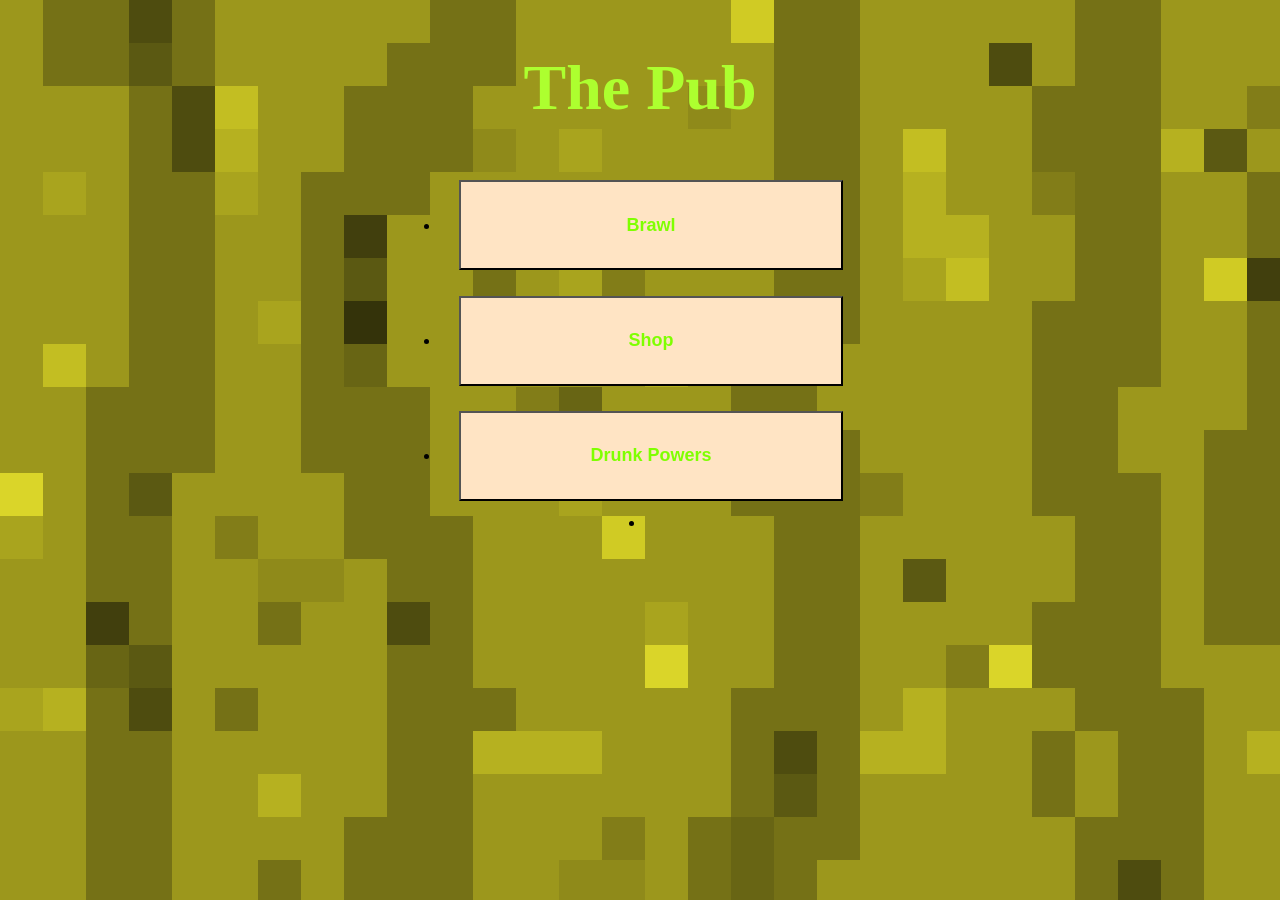
<file: index.html>
<!DOCTYPE html>

<html lang="en-us">
    <head>
        <link rel="stylesheet" href="styles.css">
        <title>The Pub</title>
        <audio autoplay="true" loop="true">
            <source src="Audio/mainTitleAudio.mp3">
        </audio>
    </head>
    <body class="mainPageBackground">
        <div class="center">
            <h1 style="color: greenyellow; font-size: 5vw;">The Pub</h1>
        </div>

        <div class="center">
            <li><Button class="mainPageButton" onclick="location.href='battlePage.html'">Brawl</Button></li>
            <li><Button class="mainPageButton" onclick="location.href='shop.html'">Shop</Button></li>
            <li><Button class="mainPageButton" onclick="location.href='drunkPowers.html'">Drunk Powers</Button></li>
            <li><Button class="mainPageButton" style="background-color: grey; display: none;">Settings</Button></li>
        </div>
    </body>
</html>
</file>
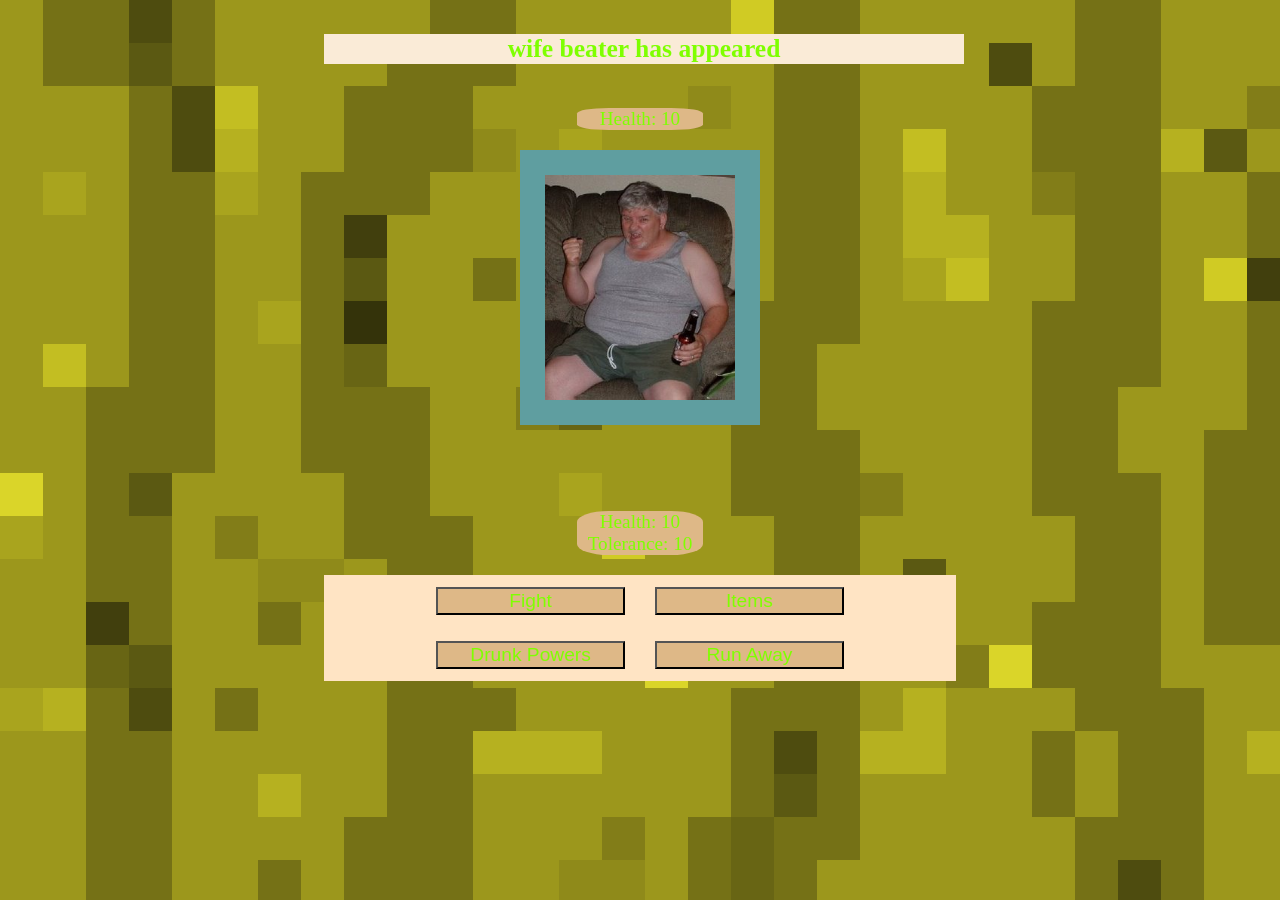
<file: battlePage.html>
<!DOCTYPE html>

<html lang="en-us">
    <head>
        <link rel="stylesheet" href="styles.css">
        <script src='trueBattle.js' async></script>
        <title>battle</title>
        <audio autoplay="true" loop="true">
            <source src="Audio/brawlTheme.mp3">
        </audio>
    </head>
    <body class="mainPageBackground">
        <div class="center">
            <p id="outputBanner" class="banner">A drunk approches</p>
        </div>
        
        <div class="center">
            <p id="enemyHealth" class="healthAndTolerance">Health: 20</p>
            <img src="Images/averageDrunk.jpg" alt="the enemy" id="enemyPicture" width="15%" class="enemyImage" style="width: 15%; height: 25vh; overflow: hidden;">
        </div>

        <!-- drunk powers -->
        <div id="drunkPowersSidebar" class="sideBar" style="display: none;">
            <p style="background-color: cadetblue;">Drunk Powers</p>
            <button class="sideBarButton" onclick="battleTurn(1)" id="bitHit">Big hit</button>
            <button class="sideBarButton" onclick="battleTurn(2)" id="heal">heal</button>
            <button class="sideBarButton" onclick="battleTurn(3)" id="randItem">random item</button>
            <button class="sideBarButton" onclick="battleTurn(4)" id="defenseUp">defense up</button>
            <button class="sideBarButton" onclick="battleTurn(5)" id="speedUp">speed up</button>
        </div>

        <!-- items  -->
        <div id="itemsSidebar" class="sideBar" style="display: none;">
            <p style="background-color: cadetblue;">Items</p>
            <button class="sideBarButton" id="knifeItem" onclick="battleTurn(6)">Knife</button>
            <button class="sideBarButton" id="wcsg" onclick="battleTurn(7)">The Scotch Glass</button>
            <button class="sideBarButton" id="stb" onclick="battleTurn(8)">Steel Toed Boot</button>
            <button class="sideBarButton" id="bfm" onclick="battleTurn(9)">B.F.M</button>
            <button class="sideBarButton" id="hbc" onclick="battleTurn(10)">blue crystal</button>
            <button class="sideBarButton" id="sed" onclick="battleTurn(11)">Make Enemy Slower</button>
        </div>

        <!--health and tolerance-->

        <div class="center">
            <div style="padding-top: 5%;">
                <p id="playerHealth" class="healthAndTolerance">Health: 20 <br> tolerance: 10</p>
            </div>
            <div class="actionArea">
                <button class="actionButton" id="fightButtons" onclick="battleTurn(0)">Fight</button>
                <button class="actionButton" id="showItemButton" onclick="showSidebar(0)">Items</button>
                <button class="actionButton" id="showDrunkPowersButton" onclick="showSidebar(1)">Drunk Powers</button>
                <button class="actionButton" id="runAwayButton" onclick="runAway()">Run Away</button>
            </div>
        </div>
    </body>
</html>
</file>
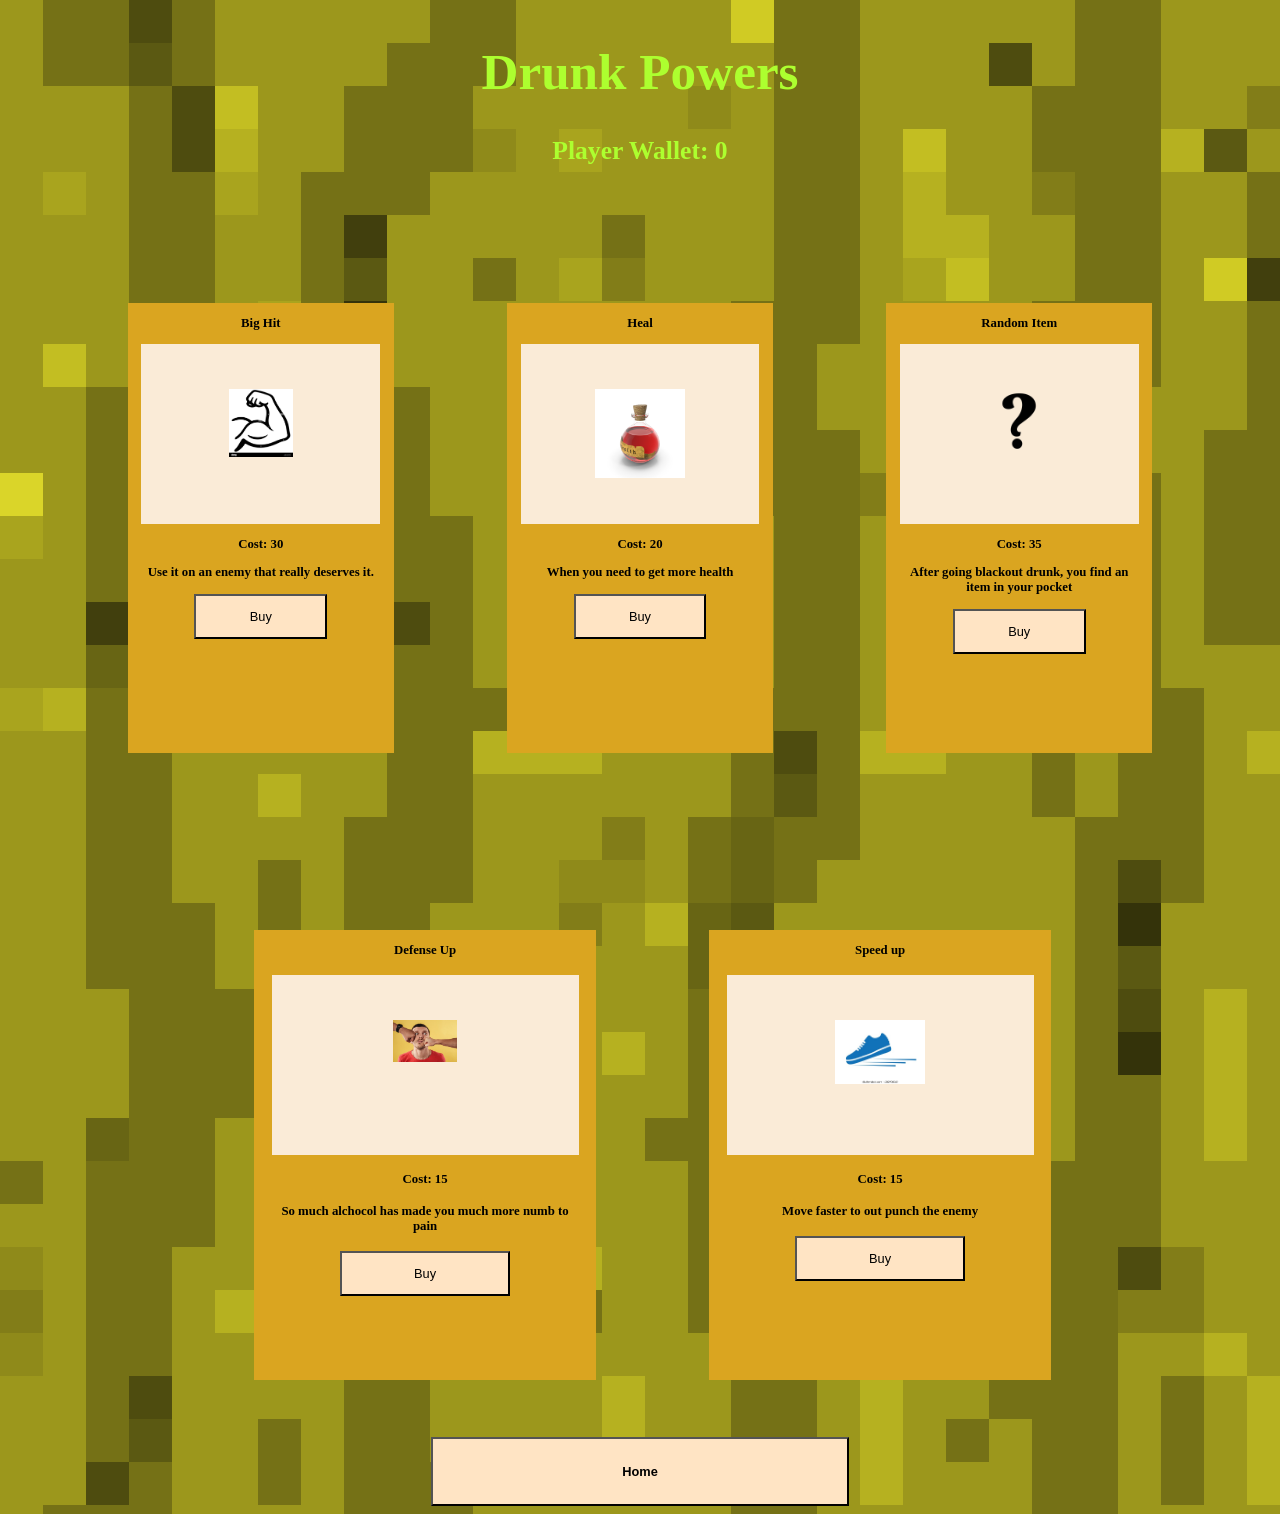
<file: drunkPowers.html>
<!DOCTYPE html>

<html lang="en-us">
    <head>
        <link rel="stylesheet" href="styles.css">
        <script src="drunkPowers.js" async></script>
        <title>Drunk Powers</title>
        <audio autoplay="true" loop="true">
            <source src="Audio/shopMusic.mp3">
        </audio>
    </head>
    <body class="mainPageBackground">
        <div class="center">
            <h1 style="color: greenyellow; font-size: 4vw;">Drunk Powers</h1>
            <h1 style="color: greenyellow; font-size: 2vw;" id="playerCoins">Player Wallet: 8</h1>
        </div>
        <div class="divideScreen">
            <div class="shopCard">
                <p>Big Hit</p>
                <div class="shopItemImage">
                    <img src="Images/bigHit.jpg" alt="" style="width: 5vw; position:relative; top: 25%;">
                </div>
                <p>Cost: 30</p>
                <p style="margin: 5%; font-size: 1vw;">
                    Use it on an enemy that really deserves it.
                </p>
                <button class="shopBuyButton" style="background-color: bisque;" id="bigHitButton" onclick="testToBuy(1)">Buy</button>
            </div>
            <div class="shopCard">
                <p>Heal</p>
                <div class="shopItemImage">
                    <img src="Images/healUp.jpg" alt="" style="width: 7vw; position:relative; top: 25%;">
                </div>
                <p>Cost: 20</p>
                <p style="margin: 5%; font-size: 1vw;">
                    When you need to get more health
                </p>
                <button class="shopBuyButton" style="background-color: bisque;" id="healButton" onclick="testToBuy(2)">Buy</button>
            </div>
            <div class="shopCard">
                <p>Random Item</p>
                <div class="shopItemImage">
                    <img src="Images/randomItem.png" alt="" style="width: 5vw; position:relative; top: 25%;">
                </div>
                <p>Cost: 35</p>
                <p style="margin: 5%; font-size: 1vw;">
                    After going blackout drunk, you find an item in your pocket
                </p>
                <button class="shopBuyButton" style="background-color: bisque;" id="randomItemButton" onclick="testToBuy(3)">Buy</button>
            </div>
        </div>
        <div class="divideScreen" style="padding-left: 10%;  padding-right: 10%;">
            <div class="shopCard">
                <p>Defense Up</p>
                <div class="shopItemImage">
                    <img src="Images/defenseUp.jpg" alt="" style="width: 5vw; position:relative; top: 25%;">
                </div>
                <p>Cost: 15</p>
                <p style="margin: 5%; font-size: 1vw;">
                    So much alchocol has made you much more numb to pain
                </p>
                <button class="shopBuyButton" style="background-color: bisque;" id="defenseUpButton" onclick="testToBuy(4)">Buy</button>
            </div>
            <div class="shopCard">
                <p>Speed up</p>
                <div class="shopItemImage">
                    <img src="Images/speedUp.jpg" alt="" style="width: 7vw; position:relative; top: 25%;">
                </div>
                <p>Cost: 15</p>
                <p style="margin: 5%; font-size: 1vw;">
                    Move faster to out punch the enemy
                </p>
                <button class="shopBuyButton" style="background-color: bisque;" id="speedUpButton" onclick="testToBuy(5)">Buy</button>
            </div>
        </div>
        <div class="center">
            <button class="backHomeButton" onclick="location.href='homePage.html'">Home</button>
        </div>
    </body>
</html>
</file>
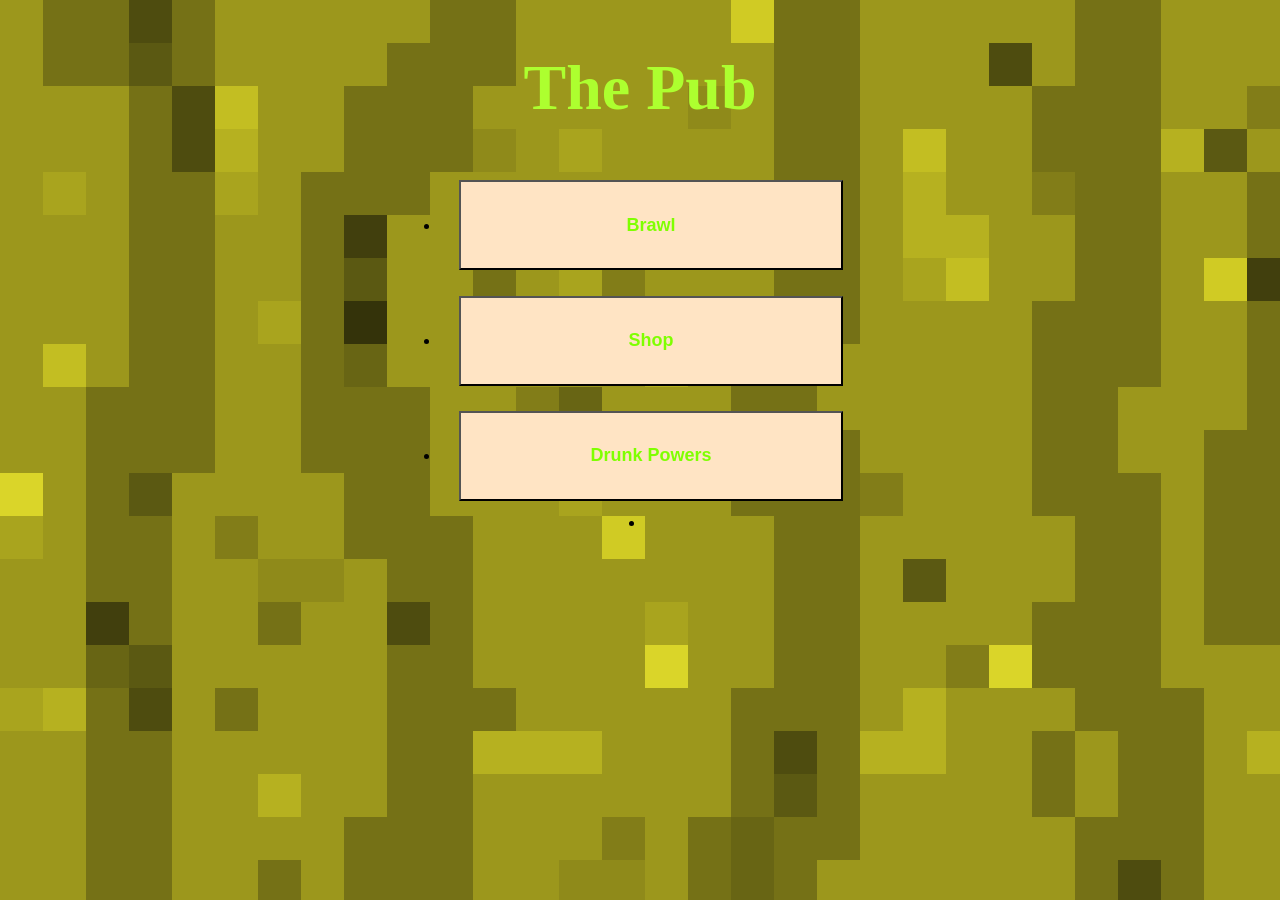
<file: homePage.html>
<!DOCTYPE html>

<html lang="en-us">
    <head>
        <link rel="stylesheet" href="styles.css">
        <title>The Pub</title>
        <audio autoplay loop="true">
            <source src="Audio/mainTitleAudio.mp3">
        </audio>
    </head>
    <body class="mainPageBackground">
        <div class="center">
            <h1 style="color: greenyellow; font-size: 5vw;">The Pub</h1>
        </div>

        <div class="center">
            <li><Button class="mainPageButton" onclick="location.href='battlePage.html'">Brawl</Button></li>
            <li><Button class="mainPageButton" onclick="location.href='shop.html'">Shop</Button></li>
            <li><Button class="mainPageButton" onclick="location.href='drunkPowers.html'">Drunk Powers</Button></li>
            <li><Button class="mainPageButton" style="background-color: grey; display: none;">Settings</Button></li>
        </div>
    </body>
</html>
</file>
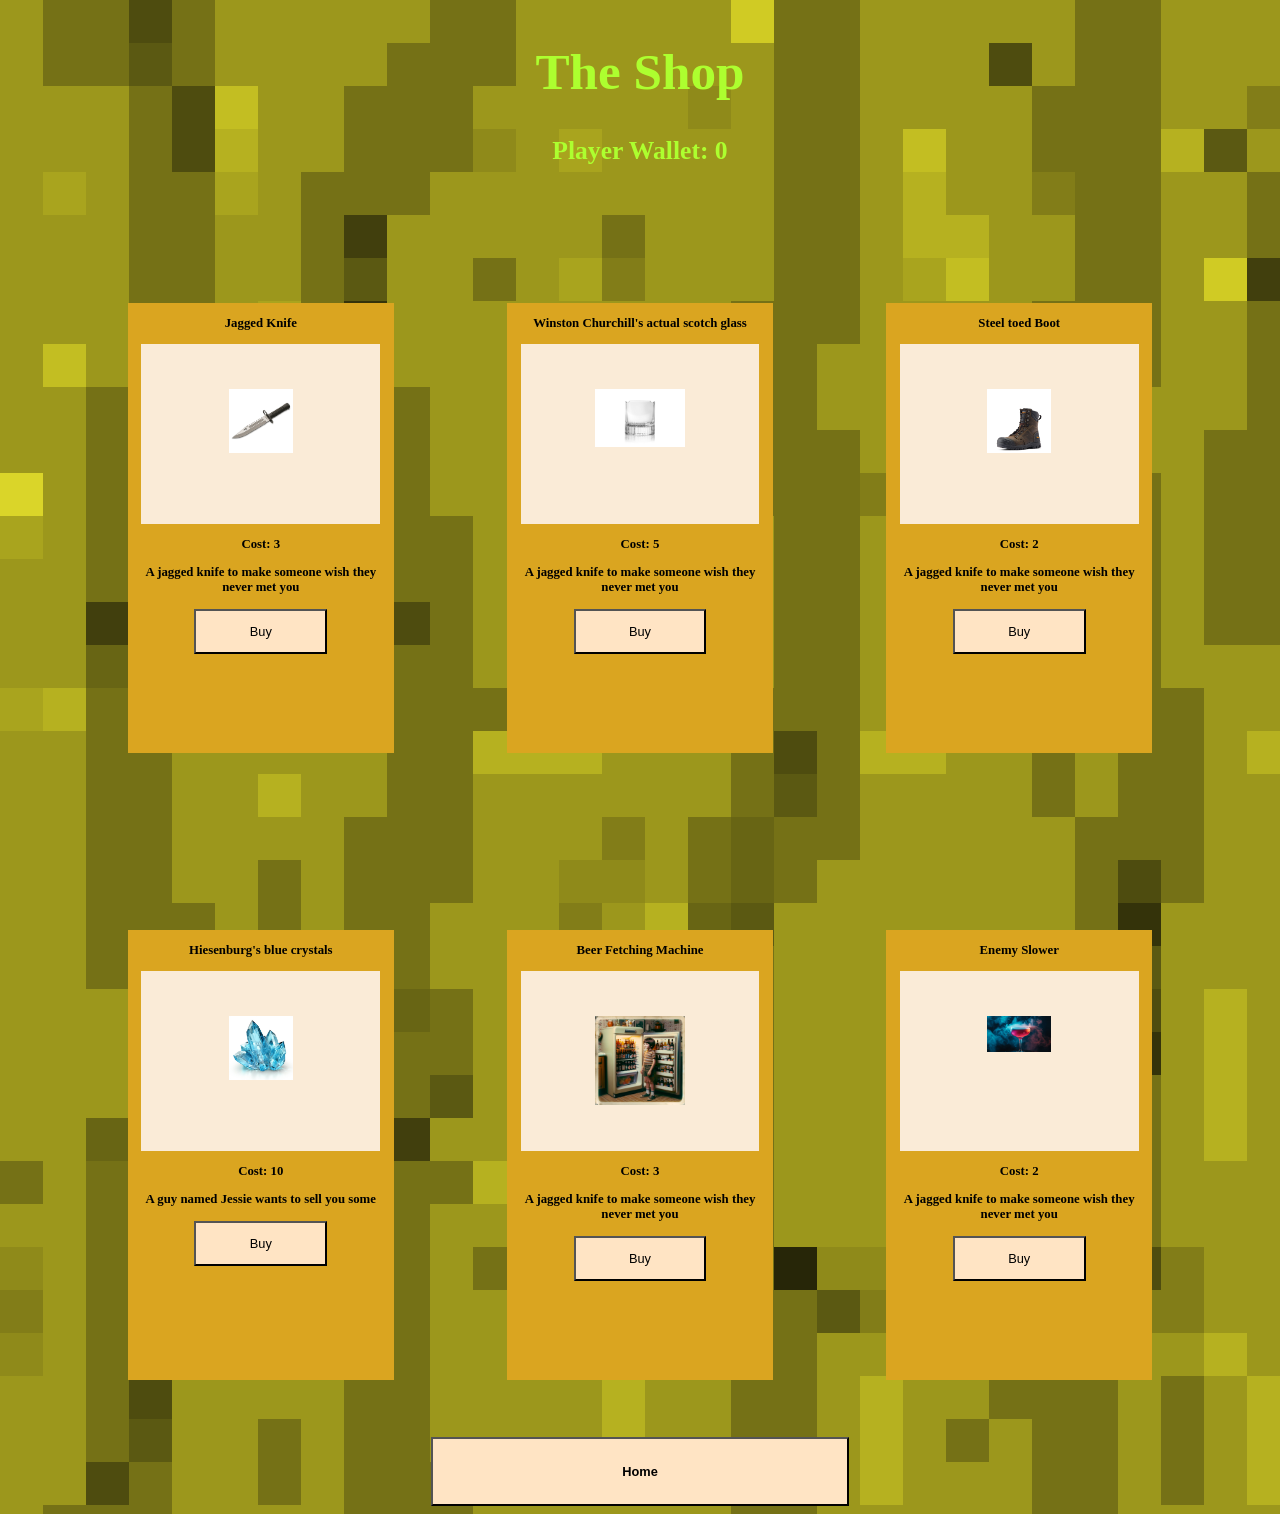
<file: shop.html>
<!DOCTYPE html>

<html lang="en-us">
    <head>
        <link rel="stylesheet" href="styles.css">
        <script src="shop.js" async></script>
        <title>Shop</title>
        <audio autoplay="true" loop="true">
            <source src="Audio/shopMusic.mp3">
        </audio>
    </head>
    <body class="mainPageBackground">
        <div class="center">
            <h1 style="color: greenyellow; font-size: 4vw;">The Shop</h1>
            <h1 style="color: greenyellow; font-size: 2vw;" id="playerCoins">Player Wallet: 8</h1>
        </div>
        <div class="divideScreen">
            <div class="shopCard">
                <p>Jagged Knife</p>
                <div class="shopItemImage">
                    <img src="Images/jaggedKnife.jpg" alt="" style="width: 5vw; position:relative; top: 25%;">
                </div>
                <p>Cost: 3</p>
                <p style="margin: 5%; font-size: 1vw;">
                    A jagged knife to make someone wish they never met you
                </p>
                <button class="shopBuyButton" style="background-color: bisque;" id="knifeButton" onclick="testToBuy(1)">Buy</button>
            </div>
            <div class="shopCard">
                <p>Winston Churchill's actual scotch glass</p>
                <div class="shopItemImage">
                    <img src="Images/churchillScotchGlass.jpg" alt="" style="width: 7vw; position:relative; top: 25%;">
                </div>
                <p>Cost: 5</p>
                <p style="margin: 5%; font-size: 1vw;">
                    A jagged knife to make someone wish they never met you
                </p>
                <button class="shopBuyButton" style="background-color: bisque;" id="wcsgButton" onclick="testToBuy(2)">Buy</button>
            </div>
            <div class="shopCard">
                <p>Steel toed Boot</p>
                <div class="shopItemImage">
                    <img src="Images/steelToedBoot.jpg" alt="" style="width: 5vw; position:relative; top: 25%;">
                </div>
                <p>Cost: 2</p>
                <p style="margin: 5%; font-size: 1vw;">
                    A jagged knife to make someone wish they never met you
                </p>
                <button class="shopBuyButton" style="background-color: bisque;" id="stbButton" onclick="testToBuy(3)">Buy</button>
            </div>
        </div>
        <div class="divideScreen">
            <div class="shopCard">
                <p>Hiesenburg's blue crystals</p>
                <div class="shopItemImage">
                    <img src="Images/blueCrystals.jpg" alt="" style="width: 5vw; position:relative; top: 25%;">
                </div>
                <p>Cost: 10</p>
                <p style="margin: 5%; font-size: 1vw;">
                    A guy named Jessie wants to sell you some
                </p>
                <button class="shopBuyButton" style="background-color: bisque;" id="hbcButton" onclick="testToBuy(4)">Buy</button>
            </div>
            <div class="shopCard">
                <p>Beer Fetching Machine</p>
                <div class="shopItemImage">
                    <img src="Images/beerFetchingMachine.png" alt="" style="width: 7vw; position:relative; top: 25%;">
                </div>
                <p>Cost: 3</p>
                <p style="margin: 5%; font-size: 1vw;">
                    A jagged knife to make someone wish they never met you
                </p>
                <button class="shopBuyButton" style="background-color: bisque;" id="bfmButton" onclick="testToBuy(5)">Buy</button>
            </div>
            <div class="shopCard">
                <p>Enemy Slower</p>
                <div class="shopItemImage">
                    <img src="Images/slownessForEnemy.jpg" alt="" style="width: 5vw; position:relative; top: 25%;">
                </div>
                <p>Cost: 2</p>
                <p style="margin: 5%; font-size: 1vw;">
                    A jagged knife to make someone wish they never met you
                </p>
                <button class="shopBuyButton" style="background-color: bisque;" id="esButton" onclick="testToBuy(6)">Buy</button>
            </div>
        </div>
        <div class="center">
            <button class="backHomeButton" onclick="location.href='homePage.html'">Home</button>
        </div>
    </body>
</html>
</file>
<file: styles.css>
h1, p, div{
    font-family: Georgia, 'Times New Roman', Times, serif;
}

.center{
    align-content: center;
    text-align: center;
}

.divideScreen{
    display: flex;
    position: relative;
    width: 90%;
    margin-left: 5%;
    margin-top: 5%;
}

.halfScreen{
    width: 50%;
    align-items: center;
    text-align: center;
}

.mainPageButton{
    width: 30vw;
    height: 10vh;
    margin: 1%;
    background-color: bisque;
    color:chartreuse;
    font-weight: bolder;
    font-size: large;
    cursor: pointer;
}

.mainPageBackground{
    background-image: url('Images/brawlBackground1.png');
}


.shopCard{
    background-color: goldenrod;
    width: 30%;
    text-align: center;
    font-weight: bold;
    margin: 5%;
    height: 50vh;
    font-size: 1vw;
}

.drunkPowersCard{
    background-color: goldenrod;
    width: 50%;
    text-align: center;
    font-weight: bold;
    margin: 5%;
    height: 50vh;
    font-size: 1vw;
}

.shopItemImage{
    margin: 5%;
    height: 20vh;
    background-color:antiquewhite;
}

.shopBuyButton{
    width: 50%;
    height: 10%;
    cursor: pointer;
    font-size: 1vw;
}

.backHomeButton{
    padding-top: 2%;
    padding-bottom: 2%;
    padding-left: 15%;
    padding-right: 15%;
    background-color: bisque;
    cursor: pointer;
    font-weight: bold;
    font-size: 1vw;
}

.banner{
    background-color: antiquewhite;
    width: 50vw;
    margin-left: 25%;
    font-size: 2vw;
    font-weight: bolder;
    color: chartreuse;
}

.enemyImage{
    padding: 2%;
    background-color:cadetblue;
}

.sideBar{
    position: absolute;
    z-index: 2;
    width: 10%;
    height: 40%;
    background-color:burlywood;
    color: chartreuse;
    margin: 5%;
    right: 5%;
    top: 10%;
    font-weight: bold;
    text-align: center;
    font-size: 1vw;
}

.sideBarButton{
    width: 100%;
    height: 10%;
    cursor: pointer;
    background-color: bisque;
    margin-top: 2%;
    font-size: 1vw;
}

.actionArea{
    background-color: bisque;
    position: relative;
    width: 50%;
    left: 25%;
}

.actionButton{
    width: 30%;
    background-color: burlywood;
    color: chartreuse;
    cursor: pointer;
    position: relative;
    margin: 2%;
    font-size: 1.5vw;

}

.healthAndTolerance{
    background-color: burlywood;
    color: chartreuse;
    position: relative;
    font-size: 1.5vw;
    width: 10%;
    left: 45%;
    border-radius: 25%;
}
</file>
